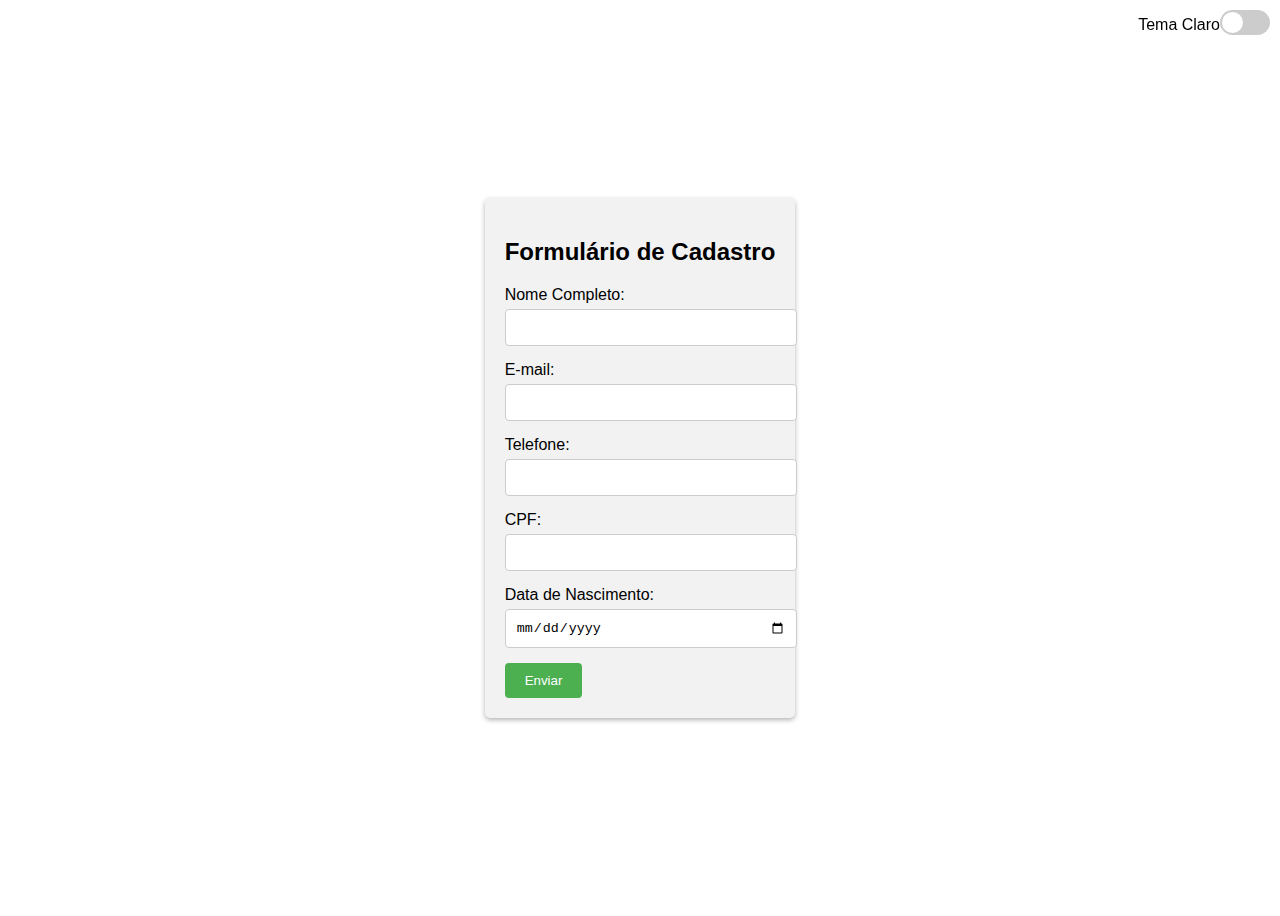
<file: index.html>
<!DOCTYPE html>
<html lang="pt-br">
<head>
    <meta charset="UTF-8">
    <meta name="viewport" content="width=device-width, initial-scale=1.0">
    <title>Formulário de Cadastro</title>
    <link rel="stylesheet" href="style.css">
</head>
<body>
    <form id="form">
        <h2>Formulário de Cadastro</h2>
        <div class="form-group">
            <label for="nome">Nome Completo:</label>
            <input type="text" id="nome" name="nome" required>
        </div>
        <div class="form-group">
            <label for="email">E-mail:</label>
            <input type="email" id="email" name="email" required>
        </div>
        <div class="form-group">
            <label for="telefone">Telefone:</label>
            <input type="tel" id="telefone" name="telefone" required>
        </div>
        <div class="form-group">
            <label for="cpf">CPF:</label>
            <input type="text" id="cpf" name="cpf" required>
        </div>
        <div class="form-group">
            <label for="dataNascimento">Data de Nascimento:</label>
            <input type="date" id="dataNascimento" name="dataNascimento" required>
        </div>
        <button type="submit">Enviar</button>
    </form>

  <div class="theme-toggle">
      <span id="theme-text">Tema Claro</span>
      <input type="checkbox" id="theme-toggle" />
      <label for="theme-toggle"></label>
  </div>
  
    <script src="script.js"></script>
</body>
</html>
</file>
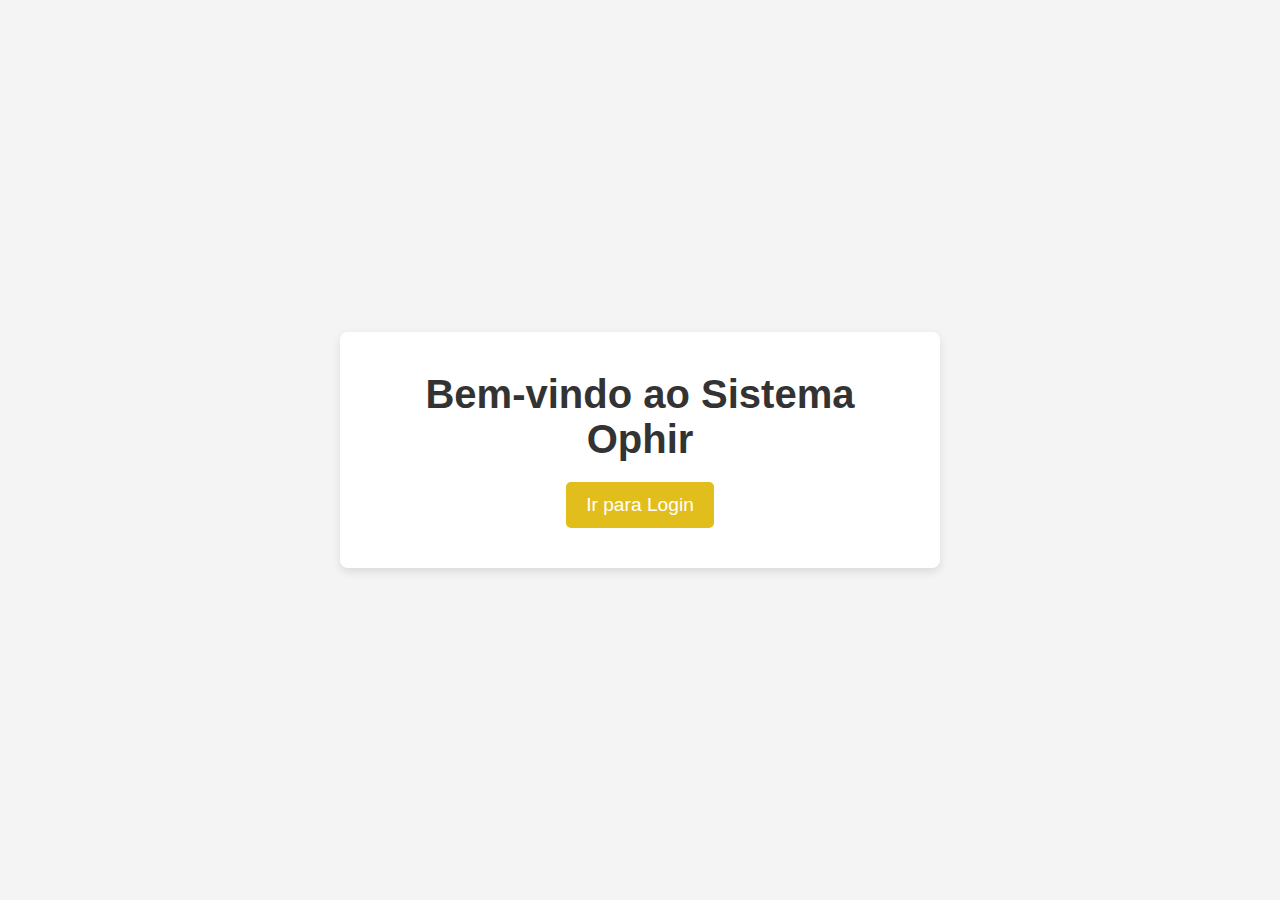
<file: src/index.html>
<!DOCTYPE html>
<html lang="pt-br">
<head>
    <meta charset="UTF-8">
    <meta name="viewport" content="width=device-width, initial-scale=1.0">
    <title>Bem-vindo</title>
    <link rel="stylesheet" href="styles.css">
</head>
<body>
    <div class="welcome-container">
        <h1>Bem-vindo ao Sistema Ophir</h1>
        <button onclick="location.href='pages/login/index-login.html'">Ir para Login</button>
    </div>

    <script src="main.js"></script>
</body>
</html>
</file>
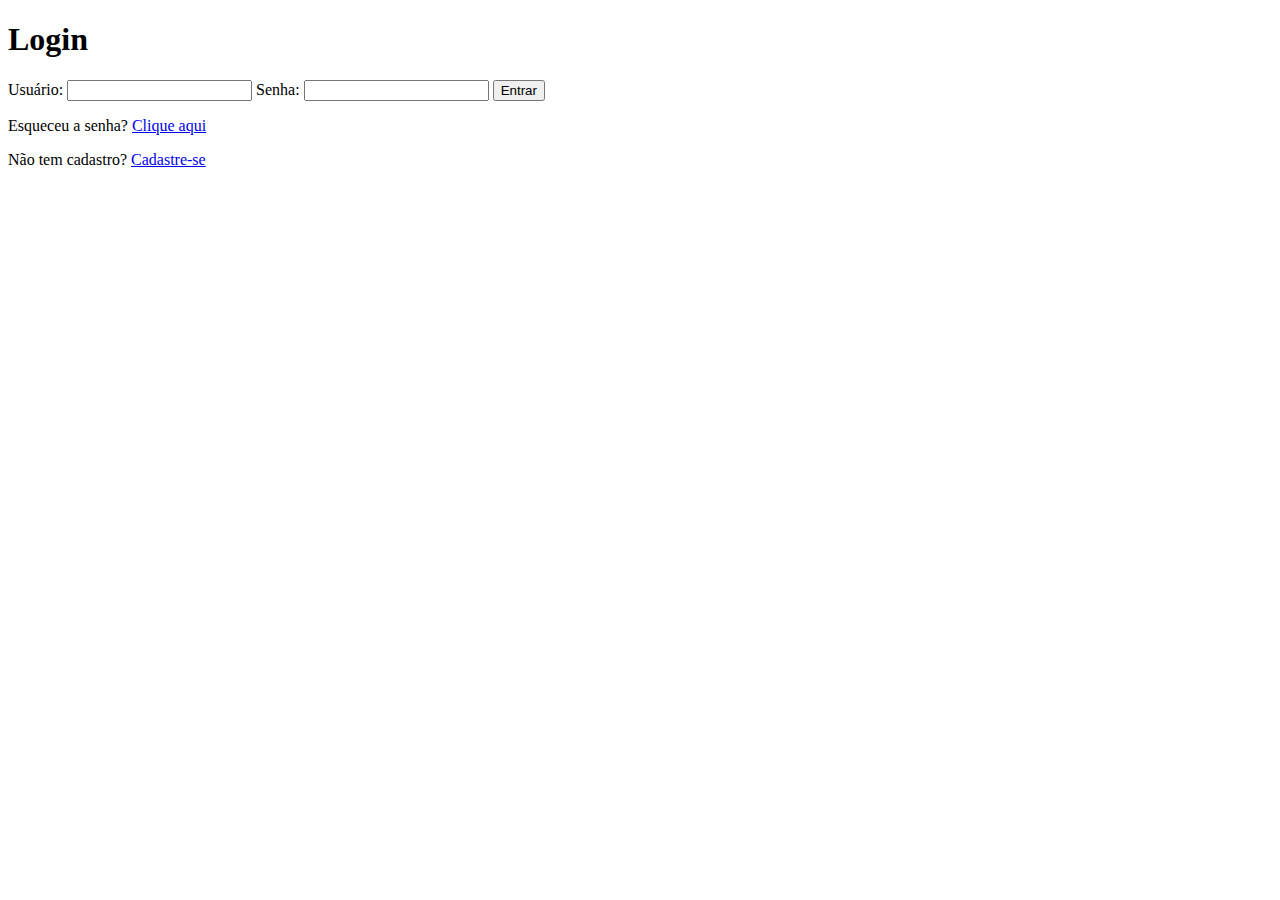
<file: components/login/index-login.html>
<!DOCTYPE html>
<html>
<head>
  <title>Tela de Login</title>
  <link rel="stylesheet" href="style-login.css">
</head>
<body>
  <div class="login-container">
    <h1>Login</h1>
    <form id="login-form">
      <label for="username">Usuário:</label>
      <input type="text" id="username" name="username" required>
      <span class="error-message" id="username-error"></span>
      <label for="password">Senha:</label>
      <input type="password" id="password" name="password" required>
      <span class="error-message" id="password-error"></span>
      <button type="submit">Entrar</button>
      <p>Esqueceu a senha? <a href="#">Clique aqui</a></p>
      <p>Não tem cadastro? <a href="#">Cadastre-se</a></p>
    </form>
  </div>
  <script src="script-login.js"></script>
</body>
</html>
</file>
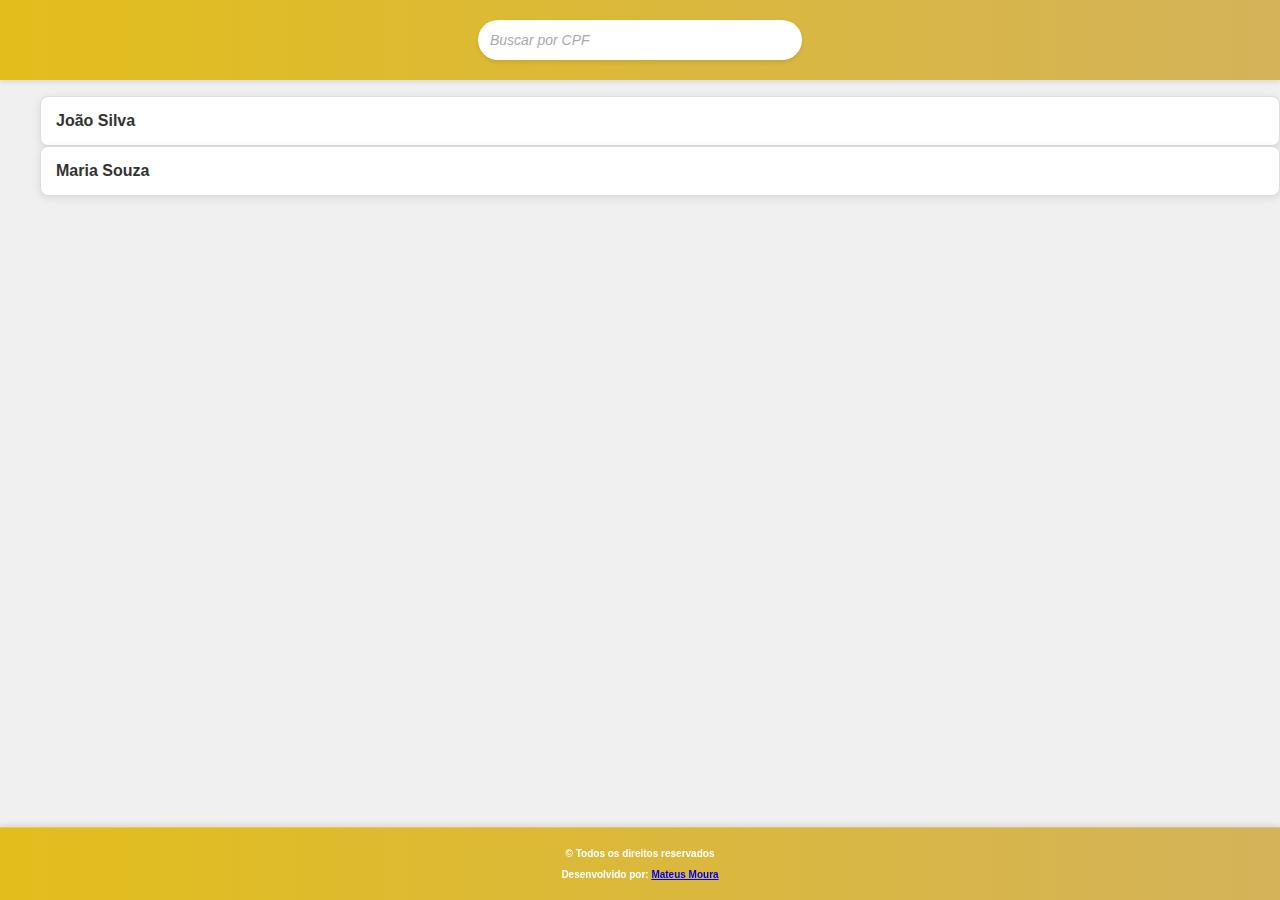
<file: pages/clientes/index-cliente.html>
<!DOCTYPE html>
<html>
<head>
  <title>Lista de Clientes</title>
  <link rel="stylesheet" href="/src/css/style-cliente.css">
</head>
<body>
  
  <header>
    <input type="text" id="search" placeholder="Buscar por CPF" aria-label="Buscar clientes por CPF">
  </header>
  
  <main>
    <ul id="listaClientes"></ul>
  </main>
  
  <footer>
    <p>© Todos os direitos reservados</p>
    <p>Desenvolvido por: <a href="https://github.com/Mourex99/sistema-ophir" target="_blank">Mateus Moura</a></p>
  </footer>

  <script src="/src/js/script-cliente.js"></script>
</body>
</html>
</file>
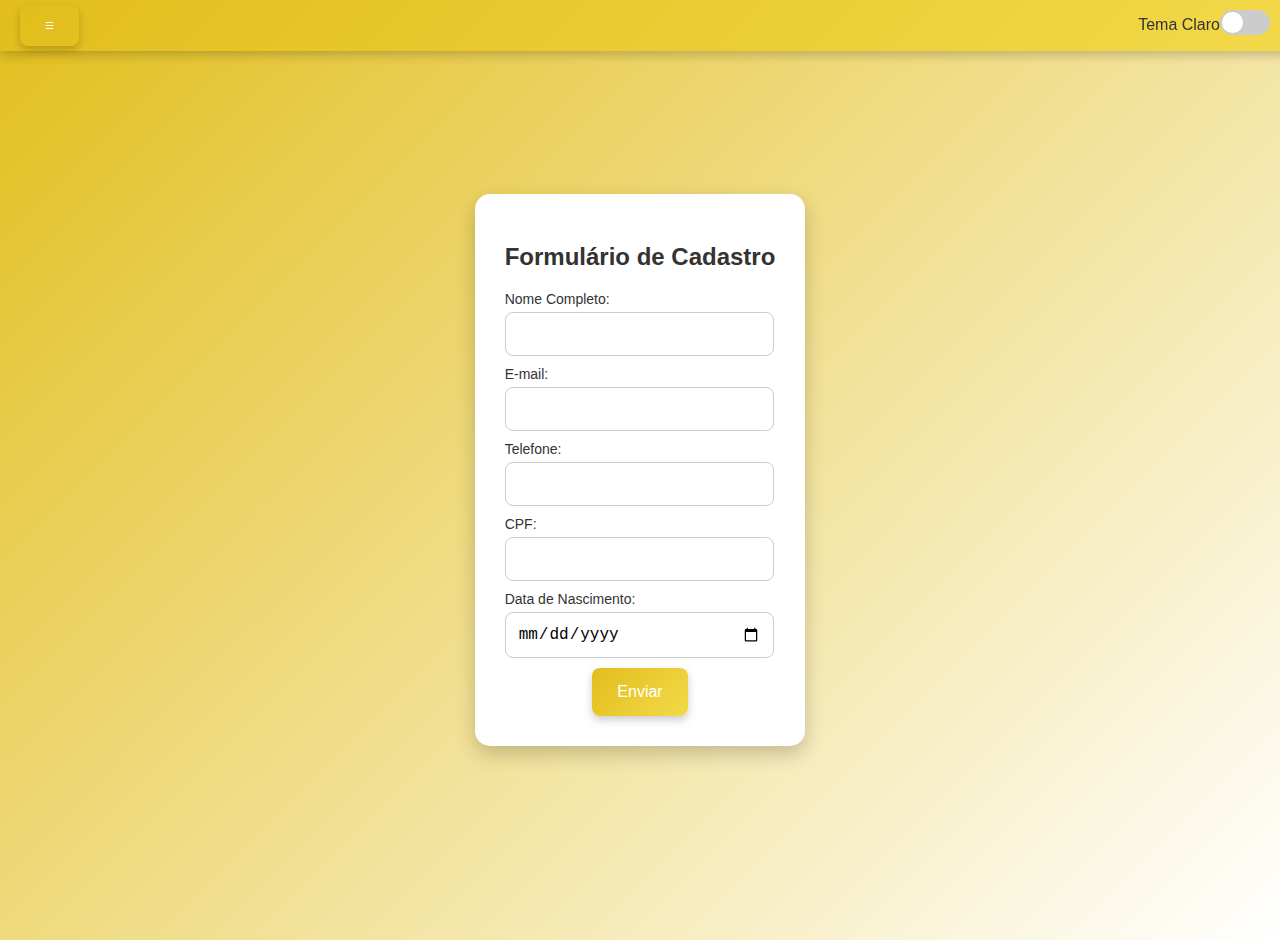
<file: pages/form/index-form.html>
<!DOCTYPE html>
<html lang="pt-br">
<head>
    <meta charset="UTF-8">
    <meta name="viewport" content="width=device-width, initial-scale=1.0">
    <title>Formulário</title>
    <link rel="stylesheet" href="/src/css/style.css"> <!-- Verifique o caminho -->
</head>
<body>

    <!-- Menu Bar -->
    <header class="menu-bar">
        <button id="menu-toggle" class="menu-btn" aria-label="Toggle Menu">☰</button>
        <nav id="menu" class="menu" aria-label="Main Navigation">
            <ul>
                <li><a href="../clientes/index-cliente.html">Clientes Cadastrados</a></li>
                <li><a href="../login/index-login.html" id="logout">Sair</a></li>
            </ul>
            <footer>
                <p>© Todos os direitos reservados</p>
                <p>Desenvolvido por: <a href="https://github.com/Mourex99/sistema-ophir" target="_blank">Mateus Moura</a></p>
            </footer>
        </nav>
    </header>

    <main>
        <form id="form" aria-labelledby="form-title">
            <h2 id="form-title">Formulário de Cadastro</h2>
            <div class="form-group">
                <label for="nome">Nome Completo:</label>
                <input type="text" id="nome" name="nome" required>
            </div>
            <div class="form-group">
                <label for="email">E-mail:</label>
                <input type="email" id="email" name="email" required>
            </div>
            <div class="form-group">
                <label for="telefone">Telefone:</label>
                <input type="tel" id="telefone" name="telefone" required>
            </div>
            <div class="form-group">
                <label for="cpf">CPF:</label>
                <input type="text" id="cpf" name="cpf" required>
            </div>
            <div class="form-group">
                <label for="dataNascimento">Data de Nascimento:</label>
                <input type="date" id="dataNascimento" name="dataNascimento" required>
            </div>
            <button type="submit">Enviar</button>
        </form>
    </main>

    <div class="theme-toggle">
        <span id="theme-text">Tema Claro</span>
        <input type="checkbox" id="theme-toggle" aria-label="Toggle Theme" />
        <label for="theme-toggle"></label>
    </div>

    <script src="/src/js/script.js"></script> <!-- Verifique o caminho -->
</body>
</html>
</file>
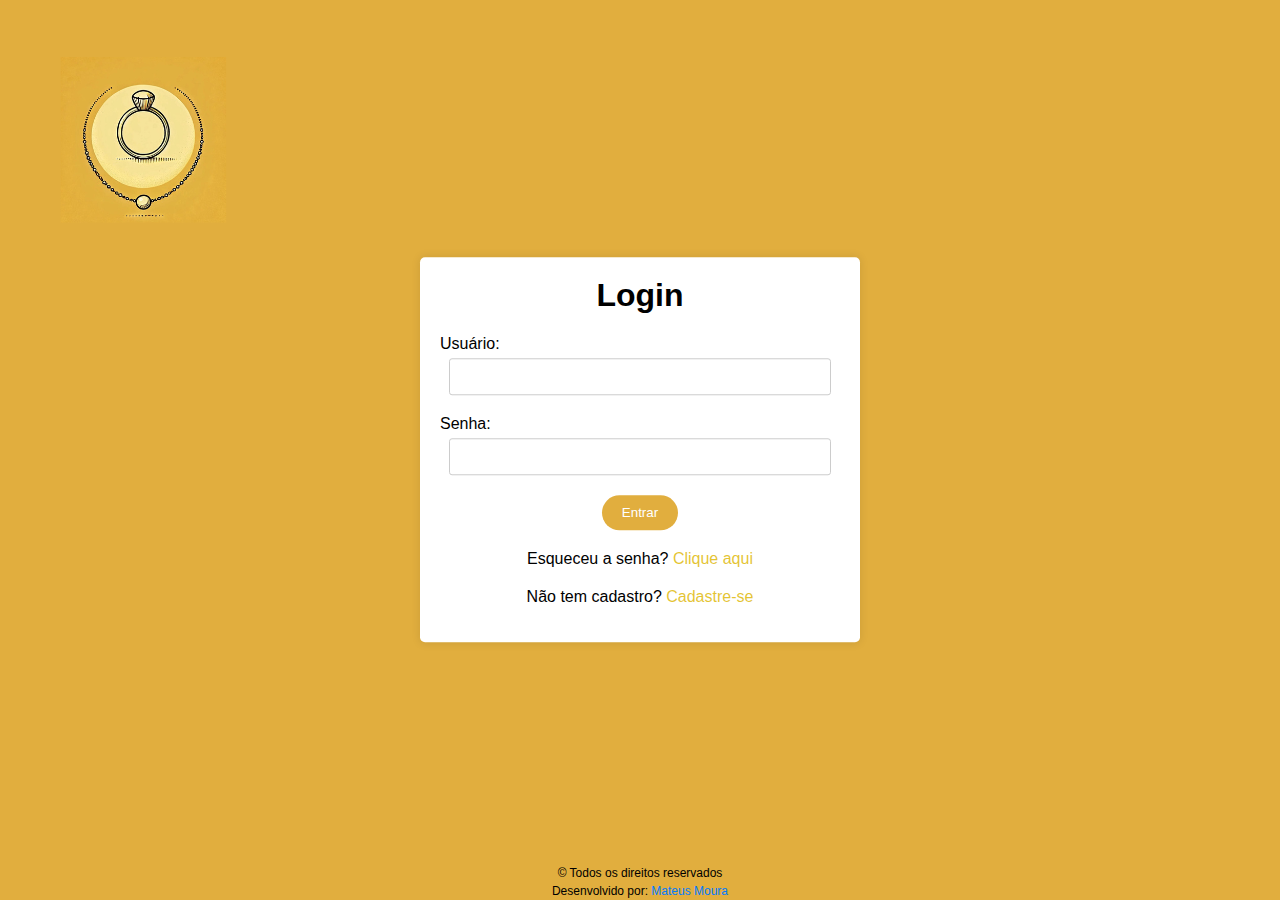
<file: pages/login/index-login.html>
<!DOCTYPE html>
<html>
<head>
  <title>Tela de Login</title>
  <link rel="stylesheet" href="/src/css/style-login.css">
  
</head>
<body>
  <div class="login-container">
    <h1>Login</h1>
    <form id="login-form" method="post">
      <label for="username">Usuário:</label>
      <input type="text" id="username" name="username" required>
      <span class="error-message" id="username-error"></span>
      <label for="password">Senha:</label>
      <input type="password" id="password" name="password" required>
      <span class="error-message" id="password-error"></span>
      <button type="submit" onclick="location.href='/pages/form/index-form.html'">Entrar</button>
      <p>Esqueceu a senha? <a href="#">Clique aqui</a></p>
      <p>Não tem cadastro? <a href="#">Cadastre-se</a></p>
    </form>
  </div>

  <footer>
    <p>© Todos os direitos reservados</p>
    <p>Desenvolvido por: <a href="https://github.com/Mourex99/sistema-ophir" target="_blank">Mateus Moura</a></p>
  </footer>

  <script src="/src/js/script-login.js"></script>
</body>
</html>
</file>
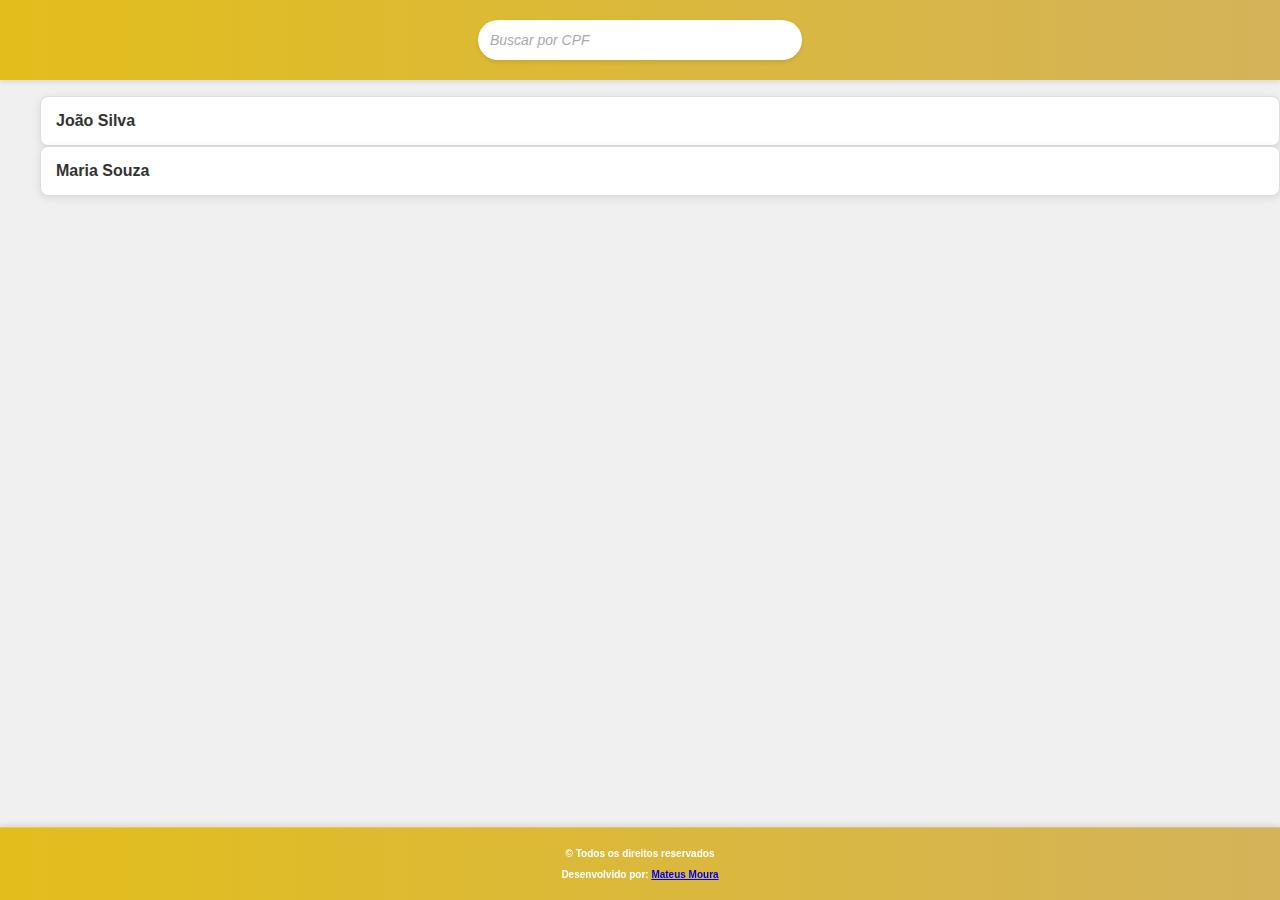
<file: src/pages/clientes/index-cliente.html>
<!DOCTYPE html>
<html>
<head>
  <title>Lista de Clientes</title>
  <link rel="stylesheet" href="../../css-clientes/style.css">
</head>
<body>
  
  <header>
    <input type="text" id="search" placeholder="Buscar por CPF" aria-label="Buscar clientes por CPF">
  </header>
  
  <main>
    <ul id="listaClientes"></ul>
  </main>
  
  <footer>
    <p>© Todos os direitos reservados</p>
    <p>Desenvolvido por: <a href="https://github.com/Mourex99/sistema-ophir" target="_blank">Mateus Moura</a></p>
  </footer>

  <script src="../../js/script-cliente.js"></script>
</body>
</html>
</file>
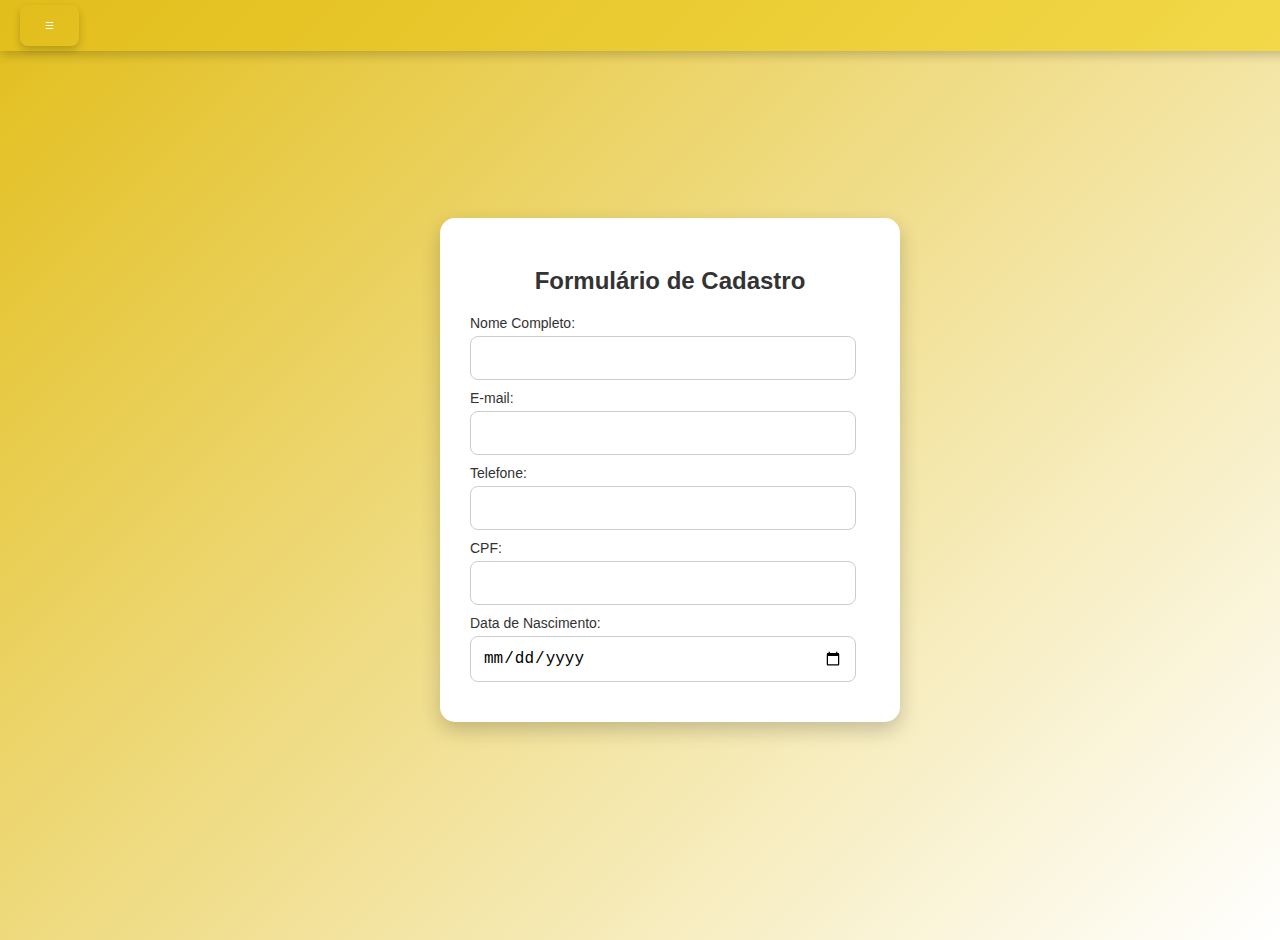
<file: src/pages/form/index-form.html>
<!DOCTYPE html>
<html lang="pt-br">
<head>
    <meta charset="UTF-8">
    <meta name="viewport" content="width=device-width, initial-scale=1.0">
    <title>Formulário</title>
    <link rel="stylesheet" href="../../css-form/style.css"> <!-- Caminho ajustado -->
</head>
<body>

    <!-- Menu Bar -->
    <header class="menu-bar">
        <button id="menu-toggle" class="menu-btn" aria-label="Toggle Menu">☰</button>
        <nav id="menu" class="menu" aria-label="Main Navigation">
            <ul>
                <li><a href="../clientes/index-cliente.html">Clientes Cadastrados</a></li>
                <li><a href="../login/index-login.html" id="logout">Sair</a></li>
            </ul>
            <footer>
                <p>© Todos os direitos reservados</p>
                <p>Desenvolvido por: <a href="https://github.com/Mourex99/sistema-ophir" target="_blank">Mateus Moura</a></p>
            </footer>
        </nav>
    </header>

    <main>
        <form id="form" aria-labelledby="form-title">
            <h2 id="form-title">Formulário de Cadastro</h2>
            <div class="form-group">
                <label for="nome">Nome Completo:</label>
                <input type="text" id="nome" name="nome" required>
            </div>
            <div class="form-group">
                <label for="email">E-mail:</label>
                <input type="email" id="email" name="email" required>
            </div>
            <div class="form-group">
                <label for="telefone">Telefone:</label>
                <input type="tel" id="telefone" name="telefone" required>
            </div>
            <div class="form-group">
                <label for="cpf">CPF:</label>
                <input type="text" id="cpf" name="cpf" required>
            </div>
            <div class="form-group">
                <label for="dataNascimento">Data de Nascimento:</label>
                <input type="date" id="dataNascimento" name="dataNascimento" required>
            </div>
        </form>
    </main>

    <script src="../../js/script.js"></script> <!-- Caminho ajustado -->
</body>
</html>
</file>
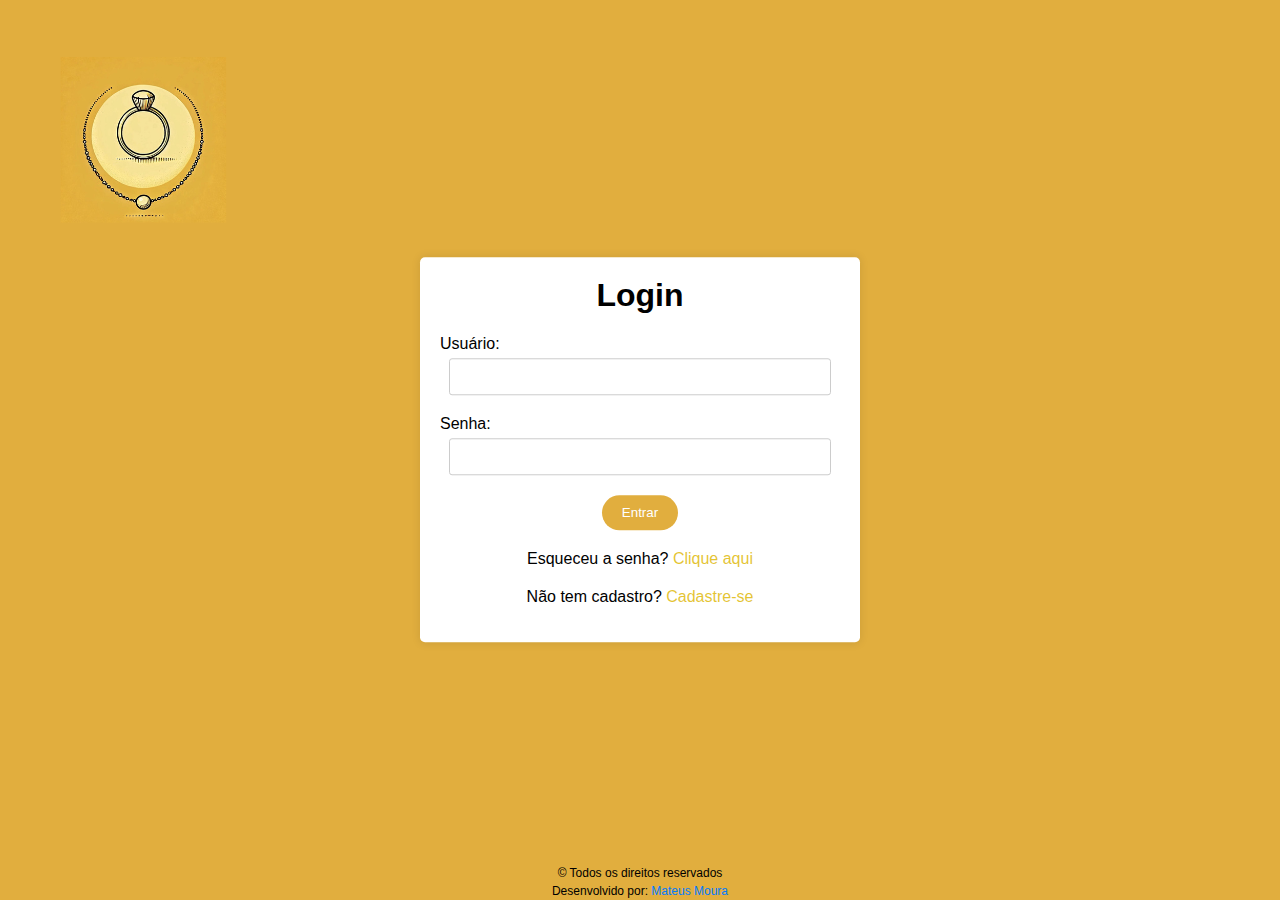
<file: src/pages/login/index-login.html>
<!DOCTYPE html>
<html>
<head>
  <title>Tela de Login</title>
  <link rel="stylesheet" href="../../css-login/style.css"> <!-- Caminho ajustado -->
</head>
<body>
  <div class="login-container">
    <h1>Login</h1>
    <form id="login-form" method="post">
      <label for="username">Usuário:</label>
      <input type="text" id="username" name="username" required>
      <span class="error-message" id="username-error"></span>
      <label for="password">Senha:</label>
      <input type="password" id="password" name="password" required>
      <span class="error-message" id="password-error"></span>
      <button type="submit" onclick="location.href='../form/index-form.html'">Entrar</button> <!-- Caminho ajustado -->
      <p>Esqueceu a senha? <a href="#">Clique aqui</a></p>
      <p>Não tem cadastro? <a href="#">Cadastre-se</a></p>
    </form>
  </div>

  <footer>
    <p>© Todos os direitos reservados</p>
    <p>Desenvolvido por: <a href="https://github.com/Mourex99/sistema-ophir" target="_blank">Mateus Moura</a></p>
  </footer>

  <script src="../../js/script-login.js"></script> <!-- Caminho ajustado -->
</body>
</html>
</file>
<file: style.css>
/* General styles */

body {
  font-family: Arial, sans-serif;
  display: flex;
  justify-content: center;
  align-items: center;
  min-height: 100vh;
}

form {
  background-color: #f2f2f2;
  max-width: 600px;
  padding: 20px;
  border-radius: 5px;
  box-shadow: 0 2px 5px rgba(0, 0, 0, 0.3);
}

.form-group {
  margin-bottom: 15px;
}

label {
  display: block;
  margin-bottom: 5px;
}

input,
textarea,
select {
  width: 100%;
  padding: 10px;
  border: 1px solid #ccc;
  border-radius: 4px;
}

button {
  background-color: #4CAF50;
  color: white;
  padding: 10px 20px;
  border: none;
  border-radius: 4px;
  cursor: pointer;
}

button:hover {
  background-color: #3e8e41;
}

/* Theme toggle styles */

.theme-toggle {
  position: fixed;
  top: 10px;
  right: 10px;
  display: flex;
  align-items: center;
  cursor: pointer;
}

.theme-toggle input {
  display: none;
}

.theme-toggle label {
  width: 50px;
  height: 25px;
  border-radius: 25px;
  background: #ccc;
  position: relative;
  transition: background .2s;
}

.theme-toggle label::after {
  content: '';
  position: absolute;
  top: 2px;
  left: 2px;
  width: 21px;
  height: 21px;
  border-radius: 50%;
  background: #fff;
  transition: all .2s;
}

.theme-toggle input:checked + label {
  background: #333;
}

.theme-toggle input:checked + label::after {
  left: 27px;
}

/* Dark theme styles */

body.dark {
  background-color: #222;
  color: #fff;
}

body.dark * {
  color: #fff;
}

body.dark form {
  background-color: #333;
}

body.dark input,
body.dark textarea,
body.dark select {
  background-color: #333;
  border-color: #555;
  color: #fff;
}

body.dark button {
  background-color: #4CAF50; /* Adjust as needed */
  border-color: #4CAF50;
  color: #fff;
}

body.dark button:hover {
  background-color: #3e8e41; /* Adjust as needed */
  border-color: #3e8e41;
}

body.dark .theme-toggle label {
  background-color: #333;
}

body.dark .theme-toggle label::after {
  background-color: #fff;
}
</file>
<file: components/login/style-login.css>
.error-message {
    color: red;
    font-size: 12px;
    display: none;
  }
</file>
<file: src/css/style-cliente.css>
/* style.css */

:root {
    --primary-color: #e2be1c;
    --secondary-color: #f0f0f0;
    --font-family: Arial, sans-serif;
    --background-gradient: linear-gradient(to right, #e2be1c, #d4b35a);
}

body {
    font-family: var(--font-family);
    margin: 0;
    padding: 0;
    background: var(--secondary-color);
    color: #333;
}

header {
    background: var(--background-gradient);
    padding: 20px 0;
    text-align: center;
    box-shadow: 0 2px 5px rgba(0, 0, 0, 0.1);
}

#search {
    width: 300px;
    padding: 10px;
    border: 2px solid transparent;
    border-radius: 25px;
    font-size: 14px;
    outline: none;
    transition: all 0.3s ease;
    box-shadow: 0 2px 4px rgba(0, 0, 0, 0.1);
}

#search:focus {
    border-color: var(--primary-color);
    box-shadow: 0 0 8px rgba(0, 123, 255, 0.5);
}

#search::placeholder {
    color: #aaa;
    font-style: italic;
}

.lista-clientes {
    max-width: 800px;
    margin: 20px auto;
    display: flex;
    flex-direction: column;
    gap: 10px;
    padding: 0 20px;
}

.cliente {
    background: #ffffff;
    border-radius: 8px;
    box-shadow: 0 2px 10px rgba(0, 0, 0, 0.1);
    padding: 15px;
    cursor: pointer;
    transition: all 0.3s ease-in-out;
    display: flex;
    flex-direction: column;
    border: 1px solid #ddd;
}

.cliente:hover {
    background-color: #f5f9ff;
    transform: translateY(-4px);
    box-shadow: 0 8px 16px rgba(0, 0, 0, 0.2);
    border-color: var(--primary-color);
}

.detalhes {
    display: none;
    background-color: #f9f9f9;
    padding: 10px;
    border-radius: 5px;
    margin-top: 10px;
    font-size: 14px;
    line-height: 1.6;
}

.copiar {
    background-color: var(--primary-color);
    color: #fff;
    border: none;
    padding: 5px 10px;
    border-radius: 20px;
    cursor: pointer;
    transition: all 0.3s ease;
    font-size: 12px;
}

.copiar:hover {
    background-color: hsl(210, 100%, 30%);
    transform: scale(1.05);
}

footer {
    text-align: center;
    font-size: 10px;
    font-weight: bold;
    position: fixed;
    bottom: 0;
    width: 100%;
    background: var(--background-gradient);
    color: #fff;
    padding: 10px 0;
    border-top: 1px solid rgba(255, 255, 255, 0.2);
    box-shadow: 0 -2px 5px rgba(0, 0, 0, 0.1);
}
</file>
<file: src/css/style.css>
/* Global Styles */
:root {
  --primary-color: #e2be1c;
  --secondary-color: #f3d94a;
  --background-color-light: #fff;
  --background-color-dark: #000;
  --text-color-light: #333;
  --text-color-dark: #fff;
}

body {
  font-family: 'Poppins', Arial, sans-serif;
  display: flex;
  justify-content: center;
  align-items: center;
  min-height: 100vh;
  margin: 0;
  padding: 20px;
  background: linear-gradient(135deg, var(--primary-color), var(--background-color-light));
  color: var(--text-color-light);
  transition: background 0.3s ease, color 0.3s ease;
}

h2 {
  font-size: 24px;
  color: inherit;
  margin-bottom: 20px;
}

/* Form Styles */
form {
  display: flex;
  flex-direction: column;
  align-items: center;
  justify-content: center;
  background: var(--background-color-light);
  max-width: 400px;
  padding: 30px;
  border-radius: 15px;
  box-shadow: 0 8px 20px rgba(0, 0, 0, 0.2);
  transition: background 0.3s ease, box-shadow 0.3s ease;
  margin: 0 auto;
}

.form-group {
  display: flex;
  flex-direction: column;
  align-items: flex-start;
  width: 100%;
  margin-bottom: 10px;
}

label {
  margin-bottom: 5px;
  font-size: 14px;
  color: inherit;
}

input,
textarea,
select {
  width: 90%;
  padding: 12px;
  border: 1px solid #ccc;
  border-radius: 8px;
  font-size: 16px;
  transition: border-color 0.3s ease, background 0.3s ease, color 0.3s ease;
}

input:focus {
  border-color: var(--primary-color);
  outline: none;
}

button {
  padding: 15px 25px;
  font-size: 16px;
  background: linear-gradient(135deg, var(--primary-color), var(--secondary-color));
  border: none;
  border-radius: 8px;
  color: var(--background-color-light);
  cursor: pointer;
  transition: background 0.3s ease, transform 0.2s ease;
  box-shadow: 0 4px 8px rgba(0, 0, 0, 0.2);
}

button:hover {
  background: linear-gradient(135deg, var(--secondary-color), var(--primary-color));
  transform: translateY(-2px);
}

button:active {
  transform: translateY(0);
}

/* Menu Bar */
.menu-bar {
  position: fixed;
  top: 0;
  left: 0;
  background: linear-gradient(135deg, var(--primary-color), var(--secondary-color));
  width: 100%;
  display: flex;
  align-items: center;
  padding: 5px 20px;
  box-shadow: 0 4px 10px rgba(0, 0, 0, 0.2);
  z-index: 1000;
}

.menu-btn {
  background: none;
  border: none;
  color: var(--background-color-light);
  font-size: 10px;
  cursor: pointer;
  transition: transform 0.2s ease;
}

.menu-btn:hover {
  transform: scale(1.1);
}

.menu {
  display: none;
  flex-direction: column;
  position: absolute;
  top: 50px;
  left: 20px;
  background: var(--background-color-light);
  box-shadow: 0 8px 16px rgba(0, 0, 0, 0.2);
  border-radius: 10px;
  padding: 10px 0;
  transition: all 0.3s ease;
}

.menu.active {
  display: flex;
}

.menu ul {
  list-style: none;
  margin: 0;
  padding: 0;
}

.menu li {
  border-bottom: 1px solid #ddd;
}

.menu li a {
  display: block;
  padding: 10px 20px;
  text-decoration: none;
  color: var(--text-color-light);
  font-size: 14px;
  transition: background 0.3s ease, color 0.3s ease;
}

.menu li a:hover {
  background: var(--primary-color);
  color: var(--background-color-light);
}

/* Footer */
footer {
  font-size: 10px;
  text-align: center;
  color: var(--text-color-light);
  padding: 10px;
  border-radius: 5px;
}

/* Theme Toggle */
.theme-toggle {
  position: fixed;
  top: 10px;
  right: 10px;
  display: flex;
  align-items: center;
  cursor: pointer;
  z-index: 1001;
}

.theme-toggle input {
  display: none;
}

.theme-toggle label {
  width: 50px;
  height: 25px;
  border-radius: 25px;
  background: #ccc;
  position: relative;
  transition: background 0.2s;
}

.theme-toggle label::after {
  content: '';
  position: absolute;
  top: 2px;
  left: 2px;
  width: 21px;
  height: 21px;
  border-radius: 50%;
  background: #fff;
  transition: all 0.2s;
}

.theme-toggle input:checked + label {
  background: #333;
}

.theme-toggle input:checked + label::after {
  left: 27px;
}

/* Dark Theme Styles */
body.dark {
  background: var(--background-color-dark);
  color: var(--text-color-dark);
}

body.dark form {
  background: #222;
}

body.dark input,
body.dark textarea,
body.dark select {
  background: #333;
  border-color: #444;
  color: var(--text-color-dark);
}

body.dark button {
  background: linear-gradient(135deg, #555, #777);
}

body.dark .menu {
  background: #333;
}

body.dark .menu li a {
  color: var(--text-color-dark);
}

body.dark .menu li a:hover {
  background: #555;
}

body.dark footer {
  background: #333;
  color: var(--text-color-dark);
}
</file>
<file: src/css/style-login.css>
body {
  font-family: Arial, sans-serif;
  margin: 0;
  padding: 0;
  background-image: url('/public/assets/images/fundo-site.png');
}

.login-container {
  width: 400px;
  margin: 0 auto;
  padding: 20px;
  background-color: white;
  border-radius: 5px;
  box-shadow: 0 0 10px rgba(0, 0, 0, 0.1);
  text-align: center;
  position: absolute;
  top: 50%;
  left: 50%;
  transform: translate(-50%, -50%);
}

.login-container h1 {
  margin-top: 0;
}

.login-container form {
  margin-top: 20px;
}

.login-container label {
  display: block;
  text-align: left;
  margin-bottom: 5px;
  margin-top: 5%;
}

.login-container input[type="text"],
.login-container input[type="password"] {
  width: 90%;
  padding: 10px;
  border: 1px solid #ccc;
  border-radius: 3px;
}

.login-container .error-message {
  color: red;
  font-size: 12px;
  display: none;
  margin-top: 5px;
  animation: fade-in 0.5s ease-in-out;
}

@keyframes fade-in {
  0% { opacity: 0; }
  100% { opacity: 1; }
}

.login-container button[type="submit"] {
  background-color: #E1AE3E;
  color: white;
  padding: 10px 20px;
  border: none;
  border-radius: 24px;
  cursor: pointer;
  margin-top: 5%;
}

.login-container button[type="submit"]:hover {
  background-color: #e2be1c;
}

.login-container p {
  margin-top: 20px;
}

.login-container p a {
  color: #e2be1ce7;
  text-decoration: none;
}

.login-container p a:hover {
  text-decoration: underline;
}

footer {
  font-size: 12px;
  font-weight: normal;
  background-color: #E1AE3E;
  bottom: 0;
  position: fixed;
  width: 100%;
  text-align: center;
  color: #000000;
}

footer p {
  margin: 0;
  line-height: 1.5;
}

footer a {
  color: #007bff;
  text-decoration: none;
}

footer a:hover {
  text-decoration:dashed;
  color: #000000;
}
</file>
<file: src/css-clientes/style.css>
/* style.css */

:root {
    --primary-color: #e2be1c;
    --secondary-color: #f0f0f0;
    --font-family: Arial, sans-serif;
    --background-gradient: linear-gradient(to right, #e2be1c, #d4b35a);
}

body {
    font-family: var(--font-family);
    margin: 0;
    padding: 0;
    background: var(--secondary-color);
    color: #333;
}

header {
    background: var(--background-gradient);
    padding: 20px 0;
    text-align: center;
    box-shadow: 0 2px 5px rgba(0, 0, 0, 0.1);
}

#search {
    width: 300px;
    padding: 10px;
    border: 2px solid transparent;
    border-radius: 25px;
    font-size: 14px;
    outline: none;
    transition: all 0.3s ease;
    box-shadow: 0 2px 4px rgba(0, 0, 0, 0.1);
}

#search:focus {
    border-color: var(--primary-color);
    box-shadow: 0 0 8px rgba(0, 123, 255, 0.5);
}

#search::placeholder {
    color: #aaa;
    font-style: italic;
}

.lista-clientes {
    max-width: 800px;
    margin: 20px auto;
    display: flex;
    flex-direction: column;
    gap: 10px;
    padding: 0 20px;
}

.cliente {
    background: #ffffff;
    border-radius: 8px;
    box-shadow: 0 2px 10px rgba(0, 0, 0, 0.1);
    padding: 15px;
    cursor: pointer;
    transition: all 0.3s ease-in-out;
    display: flex;
    flex-direction: column;
    border: 1px solid #ddd;
}

.cliente:hover {
    background-color: #f5f9ff;
    transform: translateY(-4px);
    box-shadow: 0 8px 16px rgba(0, 0, 0, 0.2);
    border-color: var(--primary-color);
}

.detalhes {
    display: none;
    background-color: #f9f9f9;
    padding: 10px;
    border-radius: 5px;
    margin-top: 10px;
    font-size: 14px;
    line-height: 1.6;
}

.copiar {
    background-color: var(--primary-color);
    color: #fff;
    border: none;
    padding: 5px 10px;
    border-radius: 20px;
    cursor: pointer;
    transition: all 0.3s ease;
    font-size: 12px;
}

.copiar:hover {
    background-color: hsl(210, 100%, 30%);
    transform: scale(1.05);
}

footer {
    text-align: center;
    font-size: 10px;
    font-weight: bold;
    position: fixed;
    bottom: 0;
    width: 100%;
    background: var(--background-gradient);
    color: #fff;
    padding: 10px 0;
    border-top: 1px solid rgba(255, 255, 255, 0.2);
    box-shadow: 0 -2px 5px rgba(0, 0, 0, 0.1);
}
</file>
<file: src/css-form/style.css>
/* Global Styles */
:root {
  --primary-color: #e2be1c;
  --secondary-color: #f3d94a;
  --background-color-light: #fff;
  --background-color-dark: #000;
  --text-color-light: #333;
  --text-color-dark: #fff;
}

body {
  font-family: 'Poppins', Arial, sans-serif;
  display: flex;
  justify-content: center;
  align-items: center;
  min-height: 100vh;
  margin: 0;
  padding: 20px;
  background: linear-gradient(135deg, var(--primary-color), var(--background-color-light));
  color: var(--text-color-light);
  transition: background 0.3s ease, color 0.3s ease;
}

main {
  width: 100%;
  max-width: 400px; /* Ajuste a largura máxima da main */
  margin: 0 auto;
}

h2 {
  font-size: 24px;
  color: inherit;
  margin-bottom: 20px;
}

/* Form Styles */
form {
  display: flex;
  flex-direction: column;
  align-items: center;
  justify-content: center;
  background: var(--background-color-light);
  width: 100%; /* Ajuste a largura do form para 100% da main */
  padding: 30px;
  border-radius: 15px;
  box-shadow: 0 8px 20px rgba(0, 0, 0, 0.2);
  transition: background 0.3s ease, box-shadow 0.3s ease;
  margin: 0 auto;
}
.form-group {
  display: flex;
  flex-direction: column;
  align-items: flex-start;
  width: 100%;
  margin-bottom: 10px;
}

label {
  margin-bottom: 5px;
  font-size: 14px;
  color: inherit;
}

input,
textarea,
select {
  width: 90%;
  padding: 12px;
  border: 1px solid #ccc;
  border-radius: 8px;
  font-size: 16px;
  transition: border-color 0.3s ease, background 0.3s ease, color 0.3s ease;
}

input:focus {
  border-color: var(--primary-color);
  outline: none;
}

button {
  padding: 15px 25px;
  font-size: 16px;
  background: linear-gradient(135deg, var(--primary-color), var(--secondary-color));
  border: none;
  border-radius: 8px;
  color: var(--background-color-light);
  cursor: pointer;
  transition: background 0.3s ease, transform 0.2s ease;
  box-shadow: 0 4px 8px rgba(0, 0, 0, 0.2);
}

button:hover {
  background: linear-gradient(135deg, var(--secondary-color), var(--primary-color));
  transform: translateY(-2px);
}

button:active {
  transform: translateY(0);
}

/* Menu Bar */
.menu-bar {
  position: fixed;
  top: 0;
  left: 0;
  background: linear-gradient(135deg, var(--primary-color), var(--secondary-color));
  width: 100%;
  display: flex;
  align-items: center;
  justify-content: space-between; /* Adicionado para espaçar o conteúdo */
  padding: 5px 20px;
  box-shadow: 0 4px 10px rgba(0, 0, 0, 0.2);
  z-index: 1000;
}

.menu-bar footer {
  font-size: 10px;
  text-align: right; /* Alinhado à direita */
  color: var(--background-color-dark);
  margin: 0;
}

.menu-bar footer p {
  margin: 0;
}

.menu-btn {
  background: none;
  border: none;
  color: var(--background-color-light);
  font-size: 10px;
  cursor: pointer;
  transition: transform 0.2s ease;
}

.menu-btn:hover {
  transform: scale(1.1);
}

.menu {
  display: none;
  flex-direction: column;
  position: absolute;
  top: 50px;
  left: 20px;
  background: var(--background-color-light);
  box-shadow: 0 8px 16px rgba(0, 0, 0, 0.2);
  border-radius: 10px;
  padding: 10px 0;
  transition: all 0.3s ease;
}

.menu.active {
  display: flex;
}

.menu ul {
  list-style: none;
  margin: 0;
  padding: 0;
}

.menu li {
  border-bottom: 1px solid #ddd;
}

.menu li a {
  display: block;
  padding: 10px 20px;
  text-decoration: none;
  color: var(--text-color-light);
  font-size: 14px;
  transition: background 0.3s ease, color 0.3s ease;
}

.menu li a:hover {
  background: var(--primary-color);
  color: var(--background-color-light);
}

/* Footer */
footer {
  font-size: 10px;
  text-align: center;
  color: var(--text-color-light);
  padding: 10px;
  border-radius: 5px;
  margin-top: 20px; 
  letter-spacing: 1px; 
}

/* Theme Toggle */
.theme-toggle {
  position: fixed;
  top: 10px;
  right: 10px;
  display: flex;
  align-items: center;
  cursor: pointer;
  z-index: 1001;
}

.theme-toggle input {
  display: none;
}

.theme-toggle label {
  width: 50px;
  height: 25px;
  border-radius: 25px;
  background: #ccc;
  position: relative;
  transition: background 0.2s;
}

.theme-toggle label::after {
  content: '';
  position: absolute;
  top: 2px;
  left: 2px;
  width: 21px;
  height: 21px;
  border-radius: 50%;
  background: #fff;
  transition: all 0.2s;
}

.theme-toggle input:checked + label {
  background: #333;
}

.theme-toggle input:checked + label::after {
  left: 27px;
}

/* Dark Theme Styles */
body.dark {
  background: var(--background-color-dark);
  color: var(--text-color-dark);
}

body.dark form {
  background: #222;
}

body.dark input,
body.dark textarea,
body.dark select {
  background: #333;
  border-color: #444;
  color: var(--text-color-dark);
}

body.dark button {
  background: linear-gradient(135deg, #555, #777);
}

body.dark .menu {
  background: #333;
}

body.dark .menu li a {
  color: var(--text-color-dark);
}

body.dark .menu li a:hover {
  background: #555;
}

body.dark footer {
  background: #333;
  color: var(--text-color-dark);
}
</file>
<file: src/css-login/style.css>
body {
  font-family: Arial, sans-serif;
  margin: 0;
  padding: 0;
  background-image: url('/public/assets/images/fundo-site.png');
}

.login-container {
  width: 400px;
  margin: 0 auto;
  padding: 20px;
  background-color: white;
  border-radius: 5px;
  box-shadow: 0 0 10px rgba(0, 0, 0, 0.1);
  text-align: center;
  position: absolute;
  top: 50%;
  left: 50%;
  transform: translate(-50%, -50%);
}

.login-container h1 {
  margin-top: 0;
}

.login-container form {
  margin-top: 20px;
}

.login-container label {
  display: block;
  text-align: left;
  margin-bottom: 5px;
  margin-top: 5%;
}

.login-container input[type="text"],
.login-container input[type="password"] {
  width: 90%;
  padding: 10px;
  border: 1px solid #ccc;
  border-radius: 3px;
}

.login-container .error-message {
  color: red;
  font-size: 12px;
  display: none;
  margin-top: 5px;
  animation: fade-in 0.5s ease-in-out;
}

@keyframes fade-in {
  0% { opacity: 0; }
  100% { opacity: 1; }
}

.login-container button[type="submit"] {
  background-color: #E1AE3E;
  color: white;
  padding: 10px 20px;
  border: none;
  border-radius: 24px;
  cursor: pointer;
  margin-top: 5%;
}

.login-container button[type="submit"]:hover {
  background-color: #e2be1c;
}

.login-container p {
  margin-top: 20px;
}

.login-container p a {
  color: #e2be1ce7;
  text-decoration: none;
}

.login-container p a:hover {
  text-decoration: underline;
}

footer {
  font-size: 12px;
  font-weight: normal;
  background-color: #E1AE3E;
  bottom: 0;
  position: fixed;
  width: 100%;
  text-align: center;
  color: #000000;
}

footer p {
  margin: 0;
  line-height: 1.5;
}

footer a {
  color: #007bff;
  text-decoration: none;
}

footer a:hover {
  text-decoration:dashed;
  color: #000000;
}
</file>
<file: src/styles.css>
/* Resetando margens e preenchimento padrão */
* {
    margin: 0;
    padding: 0;
    box-sizing: border-box;
}

/* Definindo uma cor de fundo clara e fontes modernas */
body {
    font-family: 'Arial', sans-serif;
    background-color: #f4f4f4;
    display: flex;
    justify-content: center;
    align-items: center;
    height: 100vh;
    margin: 0;
}

/* Container centralizado para o conteúdo */
.welcome-container {
    text-align: center;
    background-color: white;
    padding: 40px;
    border-radius: 8px;
    box-shadow: 0 4px 10px rgba(0, 0, 0, 0.1);
    width: 100%;
    max-width: 600px;
}

/* Estilo para o título */
h1 {
    font-size: 2.5rem;
    color: #333;
    margin-bottom: 20px;
}

/* Estilo para o botão */
button {
    font-size: 1.2rem;
    padding: 12px 20px;
    background-color: #e2be1c;
    color: white;
    border: none;
    border-radius: 5px;
    cursor: pointer;
    transition: background-color 0.3s ease;
}

/* Efeito de hover no botão */
button:hover {
    background-color: #0056b3;
}

/* Adiciona uma leve animação no carregamento */
.welcome-container {
    animation: fadeIn 1.5s ease-in-out;
}

/* Definindo a animação fadeIn */
@keyframes fadeIn {
    from {
        opacity: 0;
    }
    to {
        opacity: 1;
    }
}
</file>
